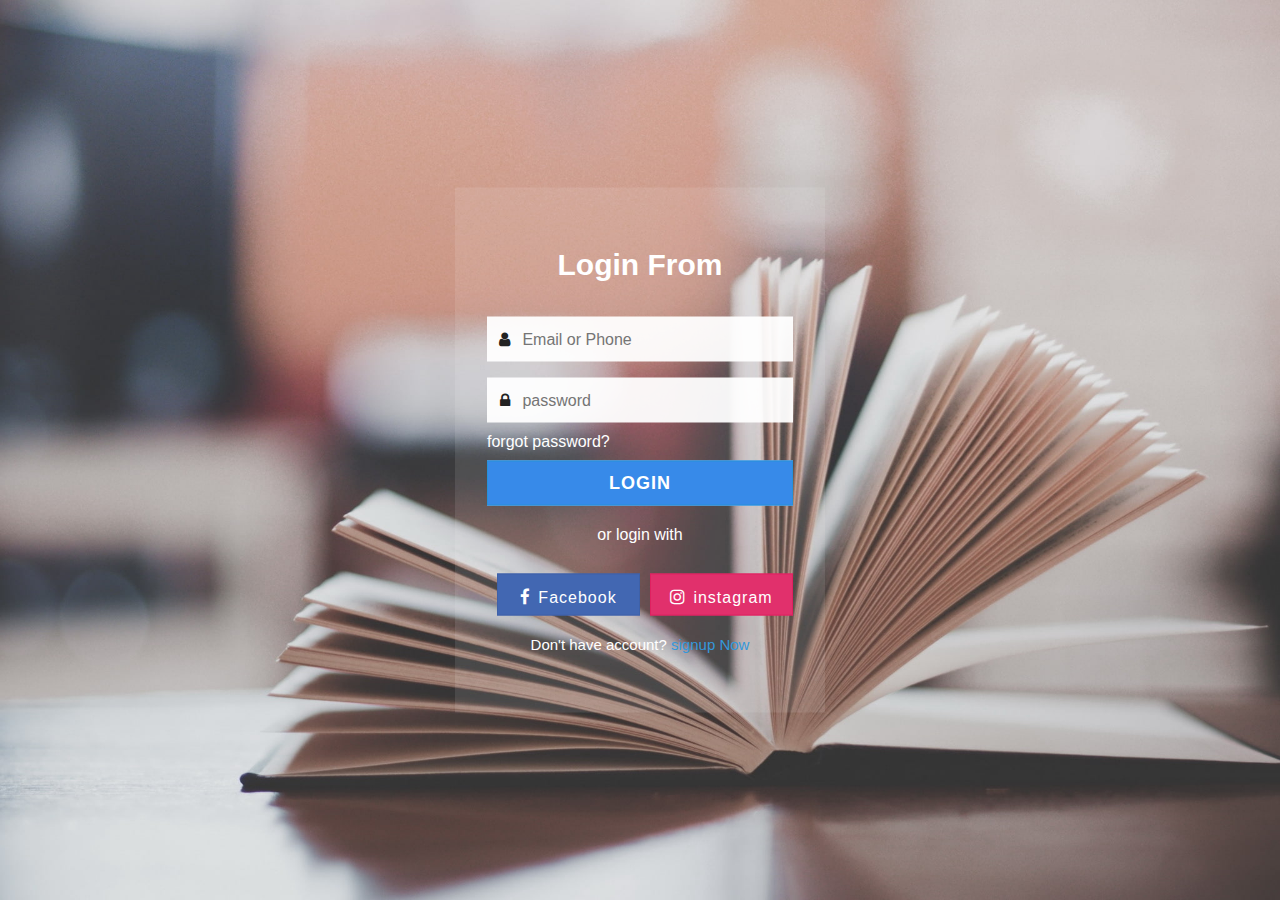
<file: index.html>
<!DOCTYPE html>
<html lang="en">
<head>
    <meta charset="UTF-8">
    <meta name="viewport" content="width=device-width, initial-scale=1.0">
    <title>Transparent login from Ui</title>
    <link rel="stylesheet" href="style.css">
    <link rel="stylesheet" href="https://stackpath.bootstrapcdn.com/font-awesome/4.7.0/css/font-awesome.min.css">
</head>
<body>
     <div class="img">
         <div class="content">
             <header>Login From</header>
             <from action="#">
                 <div class="field">
                     <span class="fa fa-user"></span>
                     <input type="text" required placeholder="Email or Phone">
                 </div>
                 <div class="field space">
                    <span class="fa fa-lock"></span>
                    <input type="password" class="password" required placeholder="password">
                    <snap class="show">SHOW</snap>
                </div>
                <div class="pass">
                    <a href="#">forgot password?</a>
                </div>
                <div class="field">
                    <input type="submit" value="LOGIN">
                </div>
                <div class="login">or login with</div>
                <div class="link">
                    <div class="facebook">
                        <i class="fa fa-facebook-f"><span>Facebook</span></i>
                    </div>
                    <div class="instagram">
                        <i class="fa fa-instagram"><span>instagram</span></i>
                    </div>
                </div>
                <div class="signup">Don't have account?
                    <a href="#">signup Now</a>
                </div>
             </from>

         </div>

     </div> 
     <script>
         const pass_field = document.querySelector('.password');
         const show_btn = document.querySelector('.show');
         show_btn.addEventListener('click',function(){
             if(pass_field.type === "password"){
                 pass_field.type = "text";
                 show_btn.style.color = "#3498db";
                 show_btn.textContent ="HIDE";
             }else
             pass_field.type = "password";
             show_btn.style.color = "#222"; 
             show_btn.textContent ="SHOW";
         })
     </script> 
</body>
</html>
</file>
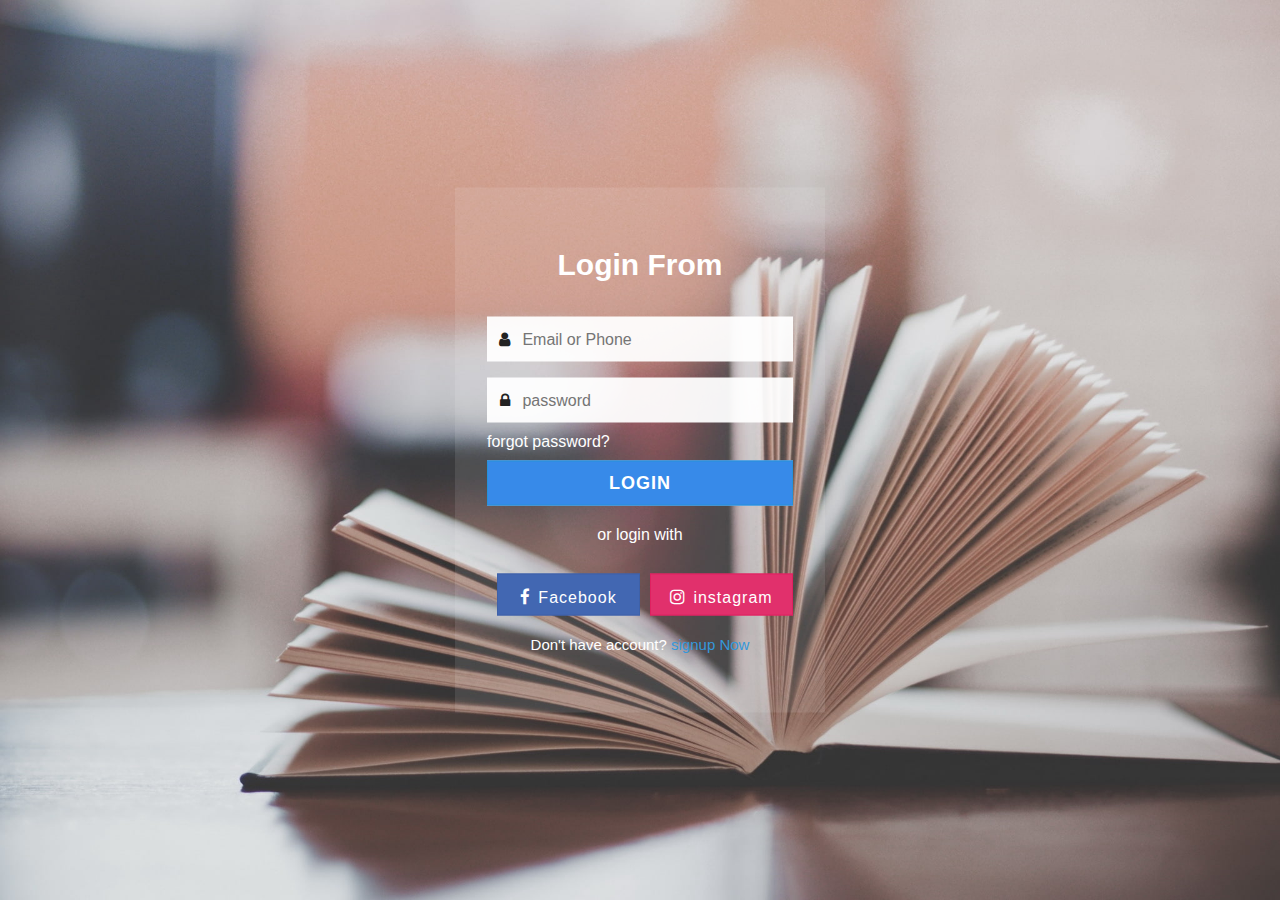
<file: login.html>
<!DOCTYPE html>
<html lang="en">
<head>
    <meta charset="UTF-8">
    <meta name="viewport" content="width=device-width, initial-scale=1.0">
    <title>Transparent login from Ui</title>
    <link rel="stylesheet" href="style.css">
    <link rel="stylesheet" href="https://stackpath.bootstrapcdn.com/font-awesome/4.7.0/css/font-awesome.min.css">
</head>
<body>
     <div class="img">
         <div class="content">
             <header>Login From</header>
             <from action="#">
                 <div class="field">
                     <span class="fa fa-user"></span>
                     <input type="text" required placeholder="Email or Phone">
                 </div>
                 <div class="field space">
                    <span class="fa fa-lock"></span>
                    <input type="password" class="password" required placeholder="password">
                    <snap class="show">SHOW</snap>
                </div>
                <div class="pass">
                    <a href="#">forgot password?</a>
                </div>
                <div class="field">
                    <input type="submit" value="LOGIN">
                </div>
                <div class="login">or login with</div>
                <div class="link">
                    <div class="facebook">
                        <i class="fa fa-facebook-f"><span>Facebook</span></i>
                    </div>
                    <div class="instagram">
                        <i class="fa fa-instagram"><span>instagram</span></i>
                    </div>
                </div>
                <div class="signup">Don't have account?
                    <a href="#">signup Now</a>
                </div>
             </from>

         </div>

     </div> 
     <script>
         const pass_field = document.querySelector('.password');
         const show_btn = document.querySelector('.show');
         show_btn.addEventListener('click',function(){
             if(pass_field.type === "password"){
                 pass_field.type = "text";
                 show_btn.style.color = "#3498db";
                 show_btn.textContent ="HIDE";
             }else
             pass_field.type = "password";
             show_btn.style.color = "#222"; 
             show_btn.textContent ="SHOW";
         })
     </script> 
</body>
</html>
</file>
<file: style.css>
*{
margin: 0;
padding: 0;
box-sizing: border-box;
}
.img
{
background:url('bg.jpg');
height: 100vh;
background-size: cover;
background-position: center;
}
.img:after{
    position: absolute;
    content:'';
    top: 0;
    left: 0;
    height: 100%;
    width: 100%;
   background: rgba(0,0,0,0,7);
}
.content{
    position: absolute;
    top: 50%;
    left: 50%;
    transform: translate(-50%, -50%);
    text-align: center;
    z-index: 999;
    width: 370px;
    text-align: center;
    padding: 60px 32px;
    background: rgba(255, 255, 255,0.1);
    box-shadow:  -1px 4px 28px 0px rgba(0,0,0,0,75);

}
.content header{
    color: white;
    font-size: 30px;
    font-weight:600;
    margin: 0 0 35px 0;
    font-family:'montserrat',sans-serif;
}
.field{
   position: relative;
   height: 45px;
   width: 100%;
   display: flex;
   background: rgba(255, 255, 255,0.94); 
}
.field span{
    color: #222;
    width: 40px;
    line-height: 45px;
}
.field input{
height: 100%;
width: 100%;
background: transparent;
border: none;
outline: none;
color: #222;
font-size:16px ;
font-family:'montserrat',sans-serif;
}
.show{
    position: absolute;
    right:13px;
    font-size: 13px;
    font-weight: 700;
    color: #222;
    cursor: pointer;
    display: none;
    font-family:'montserrat',sans-serif;

}
.password:valid ~ .show{
    display: block;
}
.space{
    margin-top: 16px; 
}
.pass{
    text-align: left;
    margin: 10px 0;
}
.pass a{
    color:white;
    font-family: 'poppins', sans-serif;
    text-decoration: none ;
}
.pass:hover a{
    text-decoration:underline ;
}
input[type="submit"]{
    background: #378ae9;
    border: 1px solid #2691d9;
    color: white;
    font-size: 18px;
    letter-spacing: 1px;
    font-weight: 600;
    cursor: pointer;
    font-family:'montserrat',sans-serif;
}
input[type="submit"]:hover{
    background: #378ae9;
}
.login{
    color:white;
    margin: 20px 0;
    font-family: 'poppins',sans-serif;
}
.link{
    display:flex ;
    cursor: pointer;
    color: white;
    margin: 0 0 20px 0;
}
.facebook, .instagram{
    width: 100%;
    height: 42px;
    line-height: 45px;
    margin-top: 10px;
    margin-left:10px;
    
}
.facebook{
    background:#4267B2;
    border: 1px solid #3e61a8;
}
.instagram{
    background:#E1306c;
    border: 1px solid #df2060;
}
.link i{
    font-size:17px;
}
.link span{
    font-size: 16px;
    margin-left: 8px;
    letter-spacing: 1px;
    font-weight: 500;

    font-family:'poppins',sans-serif ;
}
.signup{
    color: white;
    font-size: 15px;
    font-family:'poppins',sans-serif;
}
.signup a{
    color:#3498db;
    text-decoration: none;
}
.signup a:hover{

    text-decoration: underline;
}
</file>
